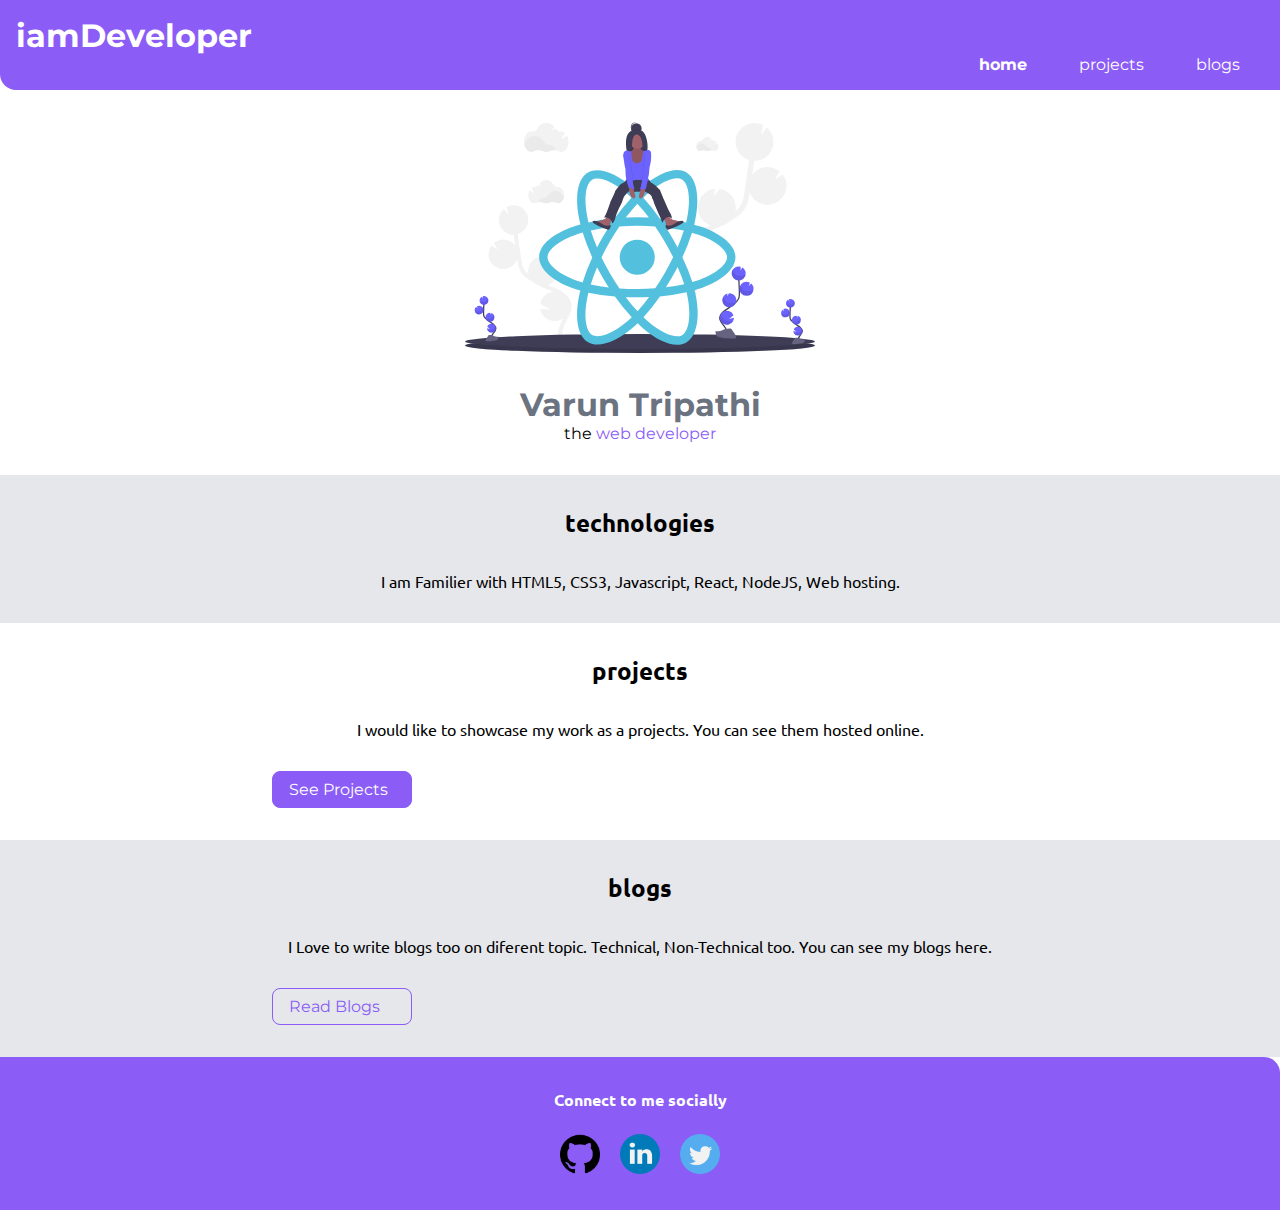
<file: index.html>
<!DOCTYPE html>
<html lang="en">

<head>
    <meta charset="UTF-8">
    <meta http-equiv="X-UA-Compatible" content="IE=edge">
    <meta name="viewport" content="width=device-width, initial-scale=1.0">
    <title>home | varuntripathi</title>
    <link rel="stylesheet" href="style.css">
</head>

<body>
    <!-- ************************** NAV BAR************************-->
    <nav class="navigation container">
        <div class="nav-brand">iamDeveloper</div>
        <ul class="list-non-bullet nav-pills">
            <li class="list-item-inline ">
                <a class="link link-active" href="/">home</a>
            </li>
            <li class="list-item-inline">
                <a class="link" href="/projects/project.html">projects</a>
            </li>
            <li class="list-item-inline">
                <a class="link" href="/blog_front/index.html" target="_blank">blogs</a>
            </li>
        </ul>

    </nav>
    <!--**************************** HEADER**************************** -->
    <header class="hero">
        <img class="hero-image" src="/images/hero.svg" alt="">
        <h1 class="hero-heading">Varun Tripathi</h1>
        the <span class="heading-inverted">web developer</span>
    </header>
    <!-- ****************************SECTION OFF-WHITE**************************** -->
    <section class="section off-white">
        <div class="container container-center">
            <h2>technologies</h2>
            <p>I am Familier with HTML5, CSS3, Javascript, React, NodeJS, Web hosting.</p>
        </div>
    </section>
    <!-- ****************************SECTION WHITE**************************** -->
    <section class="section">
        <div class="container container-center">
            <h2>projects</h2>
            <p>I would like to showcase my work as a projects. You can see them hosted online.</p>
            <a href="/projects/project.html" class="link link-primary">See Projects</a>
        </div>
    </section>

    <section class="section off-white">
        <div class="container container-center">
            <h2>blogs</h2>
            <p>I Love to write blogs too on diferent topic. Technical, Non-Technical too. You can see my blogs here.
            </p>
            <a href="/blog_front/index.html" class="link link-secondary">Read Blogs</a>
        </div>
    </section>
    <!-- ***********************FOOTER*********************** -->
    <footer class="footer">
        <div class="footer-header">Connect to me socially </div>
        <ul>
            <li class="list-item-inline"><a href="https://github.com/Anonymousxya" target="_blank"><img
                        src="/images/github.png" alt="no image found"></a></li>
            <li class="list-item-inline"><a href="https://www.linkedin.com/in/varun-tripathi-29927a194/"
                    target="_blank"><img src="/images/linkedin.png" alt="no image found"></a></li>
            <li class="list-item-inline"><a href="https://twitter.com" target="_blank"><img src="/images/twitter.png"
                        alt="no image found"></a></li>
        </ul>
    </footer>
    
</body>

</html>
</file>
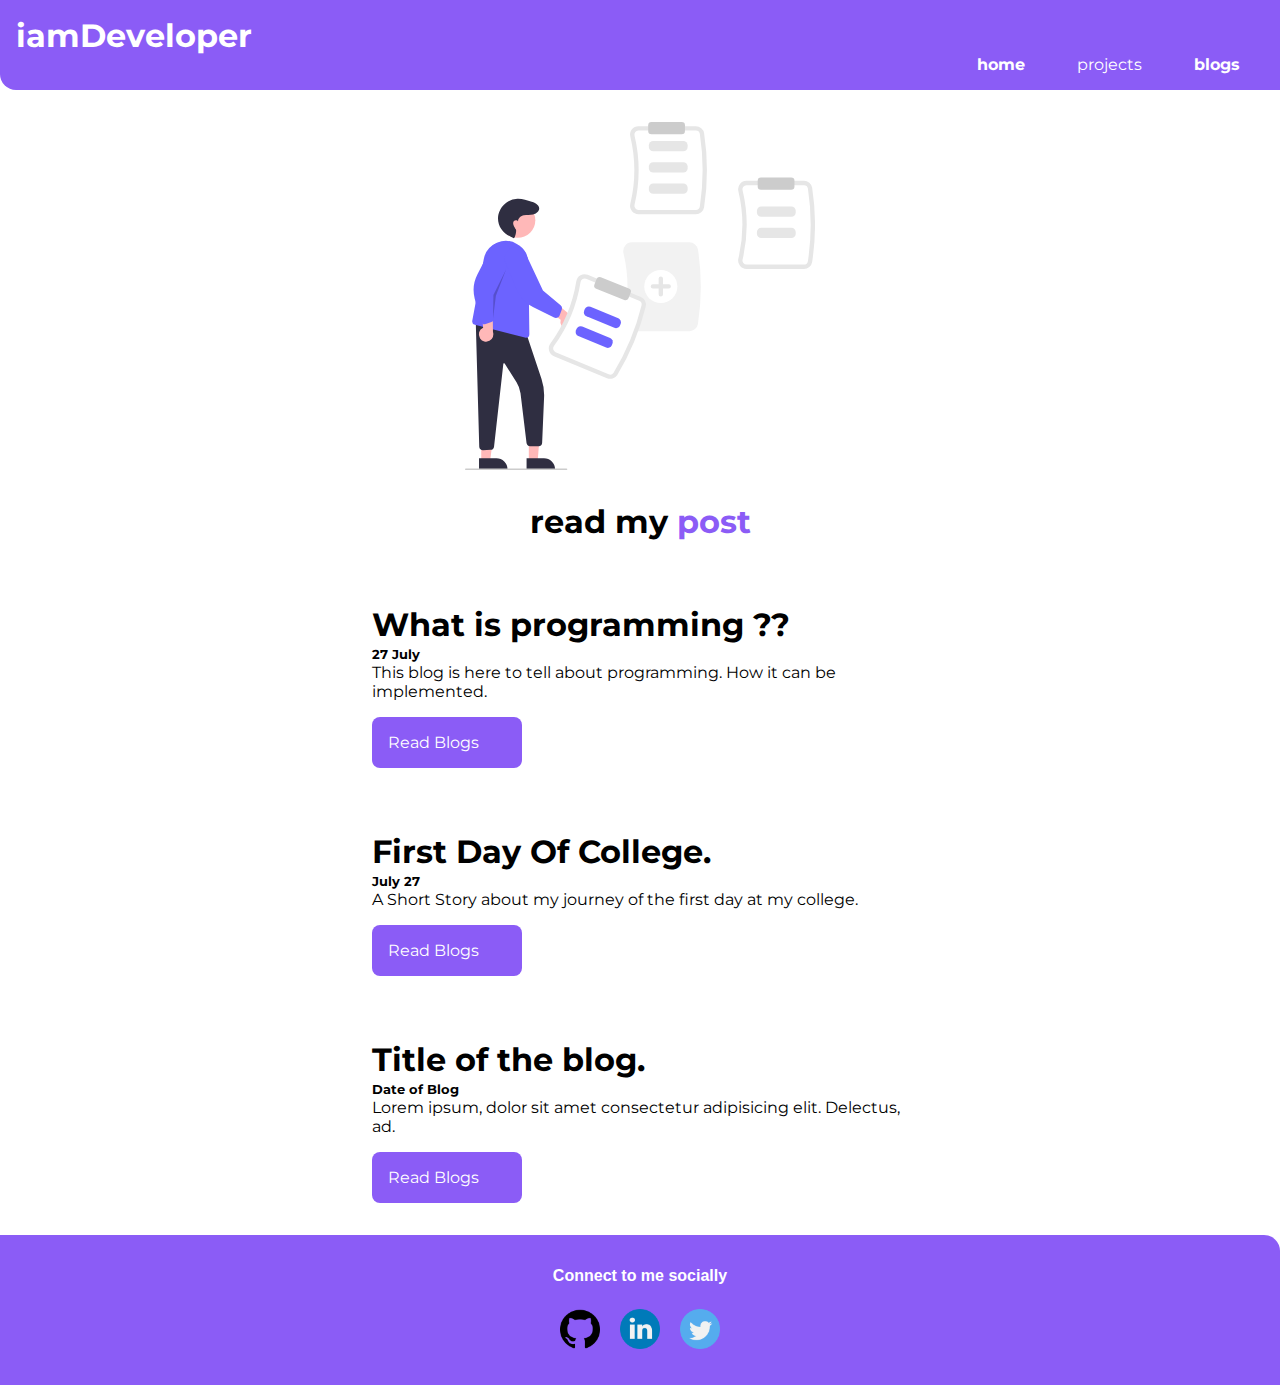
<file: blog_front/index.html>
<!DOCTYPE html>
<html lang="en">

<head>
    <meta charset="UTF-8">
    <meta http-equiv="X-UA-Compatible" content="IE=edge">
    <meta name="viewport" content="width=device-width, initial-scale=1.0">
    <title>blog</title>
    <link rel="stylesheet" href="style.css">
</head>

<body>
    <!-- ************************** NAV BAR************************-->
    <nav class="navigation">
        <div class="nav-brand">iamDeveloper</div>
        <ul class="list-non-bullet nav-pills">
            <li class="list-item-inline ">
                <a class="link link-active" href="/">home</a>
            </li>
            <li class="list-item-inline">
                <a class="link" href="/">projects</a>
            </li>
            <li class="list-item-inline">
                <a class="link link-active" href="/blog_front/index.html">blogs</a>
            </li>
        </ul>

    </nav>

    <!--**************************** HEADER**************************** -->
    <header class="hero">
        <img class="hero-image" src="/blog_front/images/blog_list.svg" alt="">
        <h1 class="hero-heading">read my <span style="color: #8B5CF6;">post</span></h1>
    </header>

    <!-- Blog List -->

    <ul class="list-non-bullet">
        <li>
            <article class="showcase-list container container-center">
                <h1>What is programming ??</h1>
                <small class="date">27 July</small>
                <p>This blog is here to tell about programming. How it can be implemented. </p>
                <a href="/blog/blog.html" target="_blank" class="link link-secondary">Read Blogs</a>
            </article>
        </li>
    </ul>
    <ul class="list-non-bullet">
        <li>
            <article class="showcase-list container container-center">
                <h1>First Day Of College.</h1>
                <small class="date">July 27</small>
                <p>A Short Story about my journey of the first day at my college.</p>
                <a href="/blog_two/index.html" class="link link-secondary">Read Blogs</a>
            </article>
        </li>
    </ul>
    <ul class="list-non-bullet">
        <li>
            <article class="showcase-list container container-center">
                <h1>Title of the blog.</h1>
                <small class="date">Date of Blog</small>
                <p>Lorem ipsum, dolor sit amet consectetur adipisicing elit. Delectus, ad.</p>

                <a href="/" class="link link-secondary">Read Blogs</a>
            </article>
        </li>
    </ul>
    <footer class="footer">
        <div class="footer-header">Connect to me socially </div>
        <ul>
            <li class="list-item-inline"><a href="https://github.com/Anonymousxya" target="_blank"><img
                        src="/images/github.png" alt="no image found"></a></li>
            <li class="list-item-inline"><a href="https://www.linkedin.com/in/varun-tripathi-29927a194/"
                    target="_blank"><img src="/images/linkedin.png" alt="no image found"></a></li>
            <li class="list-item-inline"><a href="https://twitter.com" target="_blank"><img src="/images/twitter.png"
                        alt="no image found"></a></li>
        </ul>
    </footer>
</body>

</html>
</file>
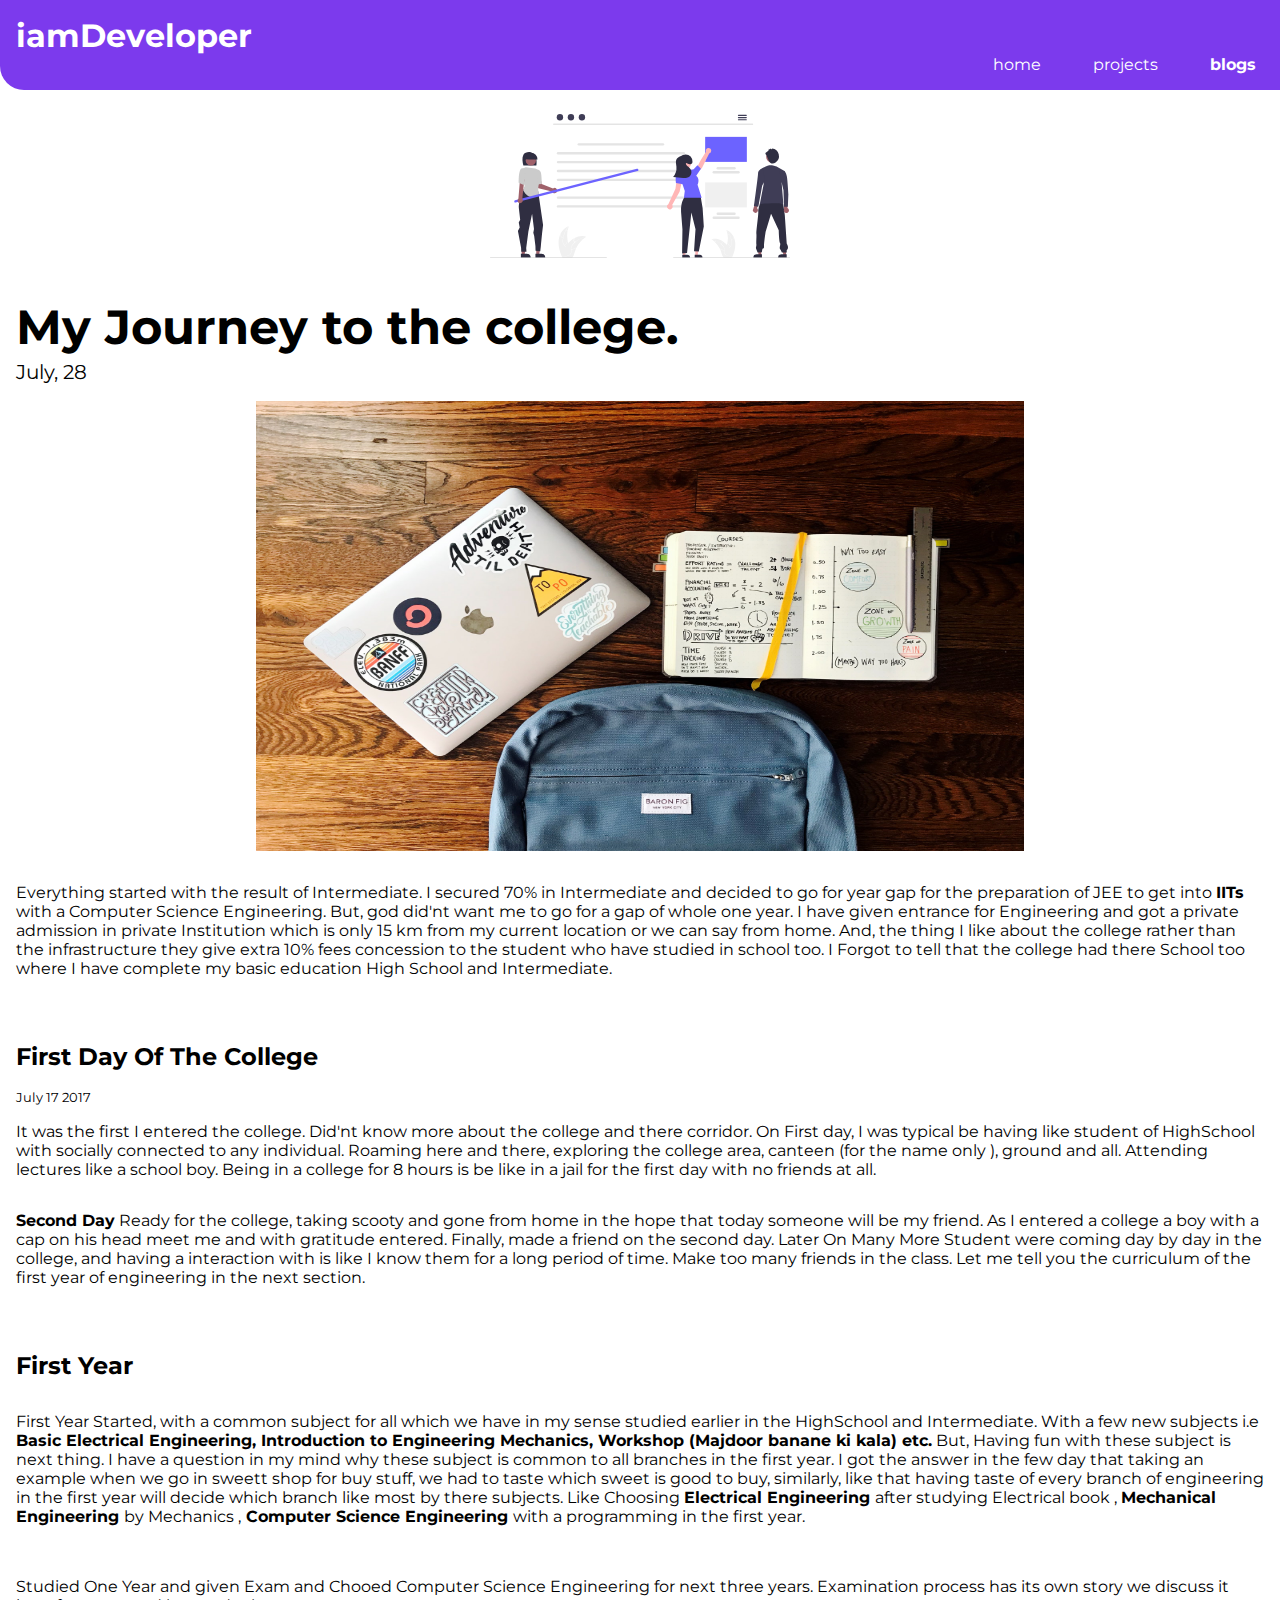
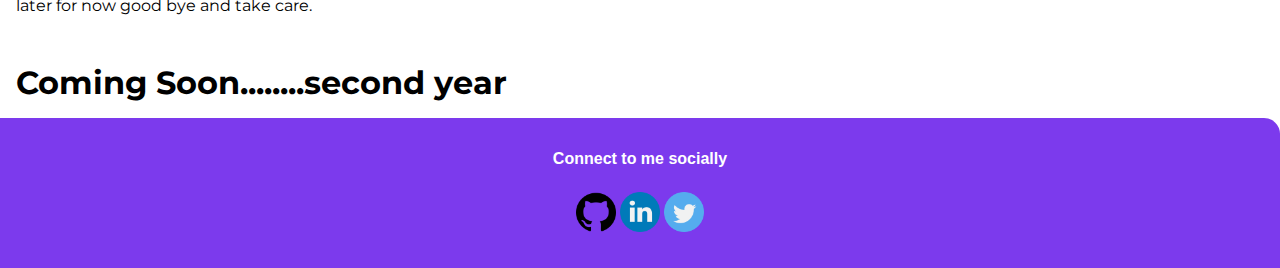
<file: blog_two/index.html>
<!DOCTYPE html>
<html lang="en">

<head>
    <meta charset="UTF-8">
    <meta http-equiv="X-UA-Compatible" content="IE=edge">
    <meta name="viewport" content="width=device-width, initial-scale=1.0">
    <title>First Day Journey</title>
    <link rel="stylesheet" href="style.css">
</head>

<body>
    <!-- ************************** NAV BAR************************-->
    <nav class="navigation container center-container">
        <div class="nav-brand">iamDeveloper</div>
        <ul class="list-non-bullet nav-pills">
            <li class="list-item-inline ">
                <a class="link" href="/">home</a>
            </li>
            <li class="list-item-inline">
                <a class="link" href="/projects/project.html">projects</a>
            </li>
            <li class="list-item-inline">
                <a class="link link-active" href="/blog_front/index.html" target="_blank">blogs</a>
            </li>
        </ul>
    </nav>
    <header class="hero">
        <img src="/blog/images/blog image.svg" alt="no image found" class="hero-image">
    </header>
    <section class="first-section">

        <h1>My Journey to the college.</h1>
        <small>July, 28 </small>

    </section>
    <img src="/blog_two/images/college-image.jpg" alt="no souce image" class="hero-image-one">
    <section class="common-section">
        <p>Everything started with the result of Intermediate. I secured 70% in Intermediate and decided to go for year
            gap for the preparation of JEE to get into
            <strong>IITs</strong> with a Computer Science Engineering. But, god did'nt want me to go for a gap of whole
            one year. I have given entrance for Engineering and got a private
            admission in private Institution which is only 15 km from my current location or we can say from home. And,
            the thing I like about the college rather than the infrastructure
            they give extra 10% fees concession to the student who have studied in school too. I Forgot to tell that the
            college had there School too where I have complete my basic education
            High School and Intermediate.
        </p>
    </section>
    <section class="common-section first">
        <article>
            <h2>First Day Of The College</h2>
            <small>July 17 2017</small>
            <p>It was the first I entered the college. Did'nt know more about the college and there corridor. On First
                day,
                I was typical be having like student of HighSchool
                with socially connected to any individual. Roaming here and there, exploring the college area, canteen
                (for
                the name only ), ground and all. Attending lectures like
                a school boy. Being in a college for 8 hours is be like in a jail for the first day with no friends at
                all.
            </p>
            <p><strong>Second Day</strong> Ready for the college, taking scooty and gone from home in the hope that
                today
                someone will be my friend. As I entered a college
                a boy with a cap on his head meet me and with gratitude entered. Finally, made a friend on the second
                day.
                Later On Many More Student were coming day by day in the college,
                and having a interaction with is like I know them for a long period of time. Make too many friends in
                the
                class. Let me tell you the curriculum of the first year of engineering in the next section.</p>
        </article>
    </section>
    <section class="common-section first">
        <article>
            <h2>First Year</h2>
            <p>First Year Started, with a common subject for all which we have in my sense studied earlier in the
                HighSchool and Intermediate. With a few new subjects i.e <strong>
                    Basic Electrical Engineering, Introduction to Engineering Mechanics, Workshop (Majdoor banane ki
                    kala) etc.</strong> But, Having fun with these subject is next thing.
                I have a question in my mind why these subject is common to all branches in the first year. I got the
                answer in the few day that taking an example when we go in sweett shop
                for buy stuff, we had to taste which sweet is good to buy, similarly, like that having taste of every
                branch of engineering in the first year will decide which branch like most by
                there subjects. Like Choosing <strong> Electrical Engineering </strong> after studying Electrical book ,
                <strong> Mechanical Engineering </strong> by Mechanics ,<strong> Computer Science Engineering </strong>
                with a programming in the first year.
            </p><br>
            <p>Studied One Year and given Exam and Chooed Computer Science Engineering for next three years. Examination
                process has its own story we discuss it later for now good bye and take care.</p>
        </article>
    </section>
    <section class="common-section">
        <article>
            <h1>Coming Soon........second year</h1>
        </article>
    </section>
    <footer class="footer">
        <div class="footer-header">Connect to me socially </div>
        <ul>
            <li class="list-item-inline"><a href="https://github.com/Anonymousxya" target="_blank"><img
                        src="/images/github.png" alt="no image found"></a></li>
            <li class="list-item-inline"><a href="https://www.linkedin.com/in/varun-tripathi-29927a194/"
                    target="_blank"><img src="/images/linkedin.png" alt="no image found"></a></li>
            <li class="list-item-inline"><a href="https://twitter.com" target="_blank"><img src="/images/twitter.png"
                        alt="no image found"></a></li>
        </ul>
    </footer>
</body>

</html>
</file>
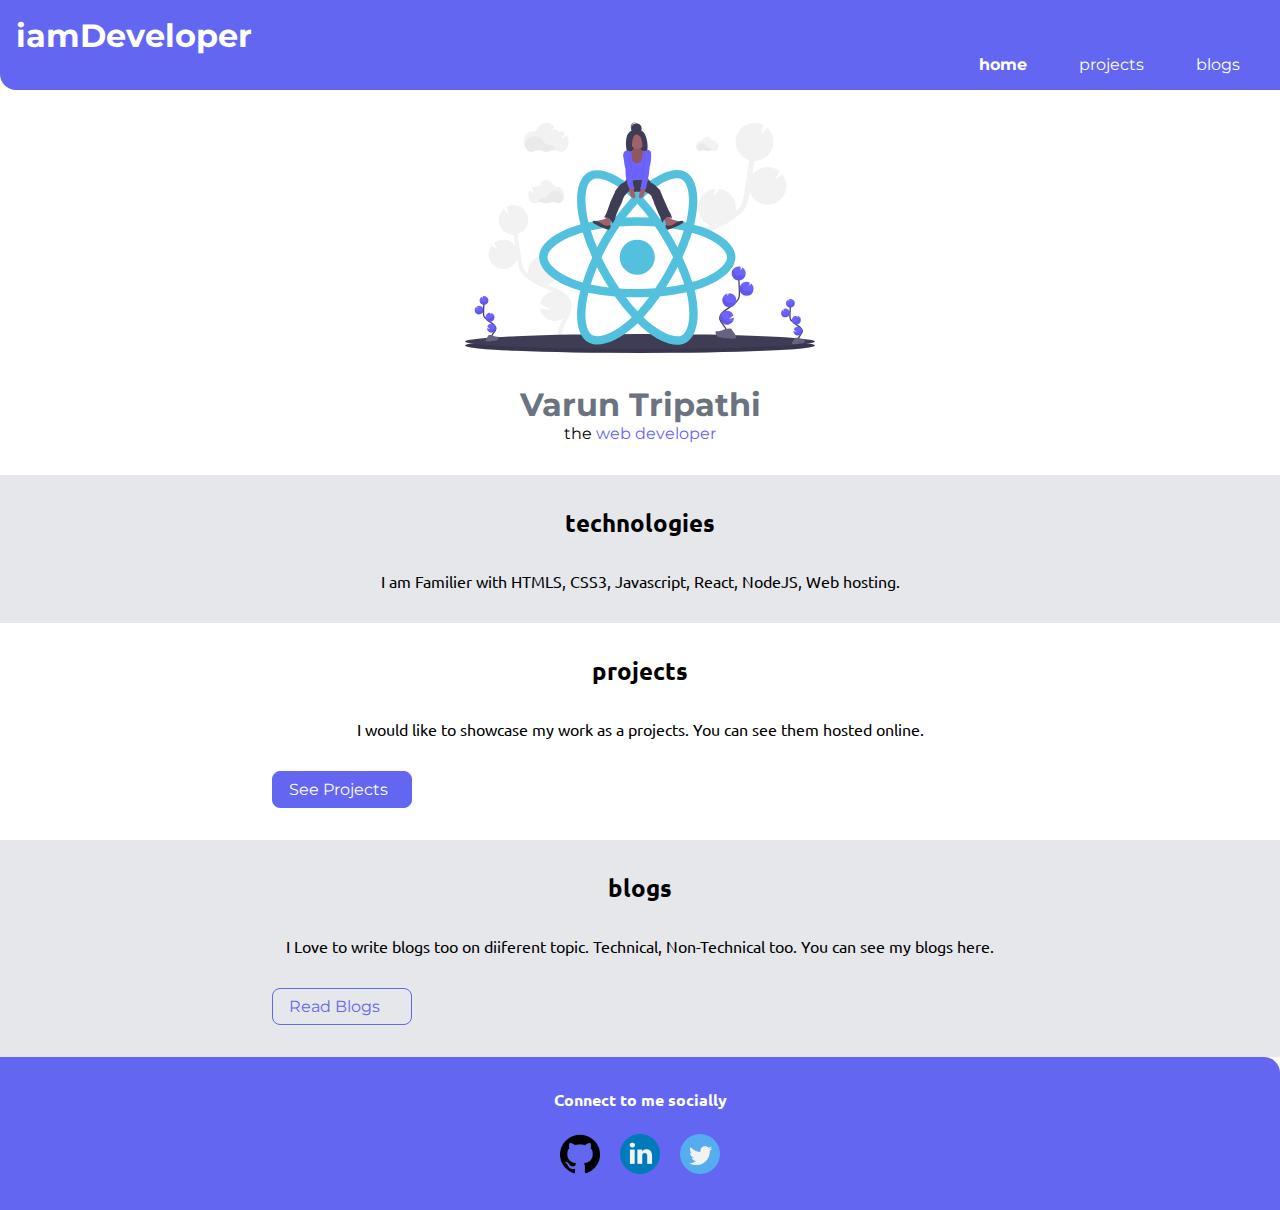
<file: portfolio/index.html>
<!DOCTYPE html>
<html lang="en">

<head>
    <meta charset="UTF-8">
    <meta http-equiv="X-UA-Compatible" content="IE=edge">
    <meta name="viewport" content="width=device-width, initial-scale=1.0">
    <title>home | varuntripathi</title>
    <link rel="stylesheet" href="style.css">
</head>

<body>
    <!-- ************************** NAV BAR************************-->
    <nav class="navigation">
        <div class="nav-brand">iamDeveloper</div>
        <ul class="list-non-bullet nav-pills">
            <li class="list-item-inline ">
                <a class="link link-active" href="/">home</a>
            </li>
            <li class="list-item-inline">
                <a class="link" href="/">projects</a>
            </li>
            <li class="list-item-inline">
                <a class="link" href="/blog/blog.html">blogs</a>
            </li>
        </ul>

    </nav>
    <!--**************************** HEADER**************************** -->
    <header class="hero">
        <img class="hero-image" src="/images/hero.svg" alt="">
        <h1 class="hero-heading">Varun Tripathi</h1>
        the <span class="heading-inverted">web developer</span>
    </header>
    <!-- ****************************SECTION OFF-WHITE**************************** -->
    <section class="section off-white">
        <div class="container container-center">
            <h2>technologies</h2>
            <p>I am Familier with HTMLS, CSS3, Javascript, React, NodeJS, Web hosting.</p>
        </div>
    </section>
    <!-- ****************************SECTION WHITE**************************** -->
    <section class="section">
        <div class="container container-center">
            <h2>projects</h2>
            <p>I would like to showcase my work as a projects. You can see them hosted online.</p>
            <a href="/" class="link link-primary">See Projects</a>
        </div>
    </section>

    <section class="section off-white">
        <div class="container container-center">
            <h2>blogs</h2>
            <p>I Love to write blogs too on diiferent topic. Technical, Non-Technical too. You can see my blogs here.
            </p>
            <a href="/" class="link link-secondary">Read Blogs</a>
        </div>
    </section>
    <!-- ***********************FOOTER*********************** -->
    <footer class="footer">
        <div class="footer-header">Connect to me socially </div>
        <ul>
            <li class="list-item-inline"><a href="https://github.com/Anonymousxya" target="_blank"><img
                        src="/images/github.png" alt="no image found"></a></li>
            <li class="list-item-inline"><a href="https://www.linkedin.com/in/varun-tripathi-29927a194/"
                    target="_blank"><img src="/images/linkedin.png" alt="no image found"></a></li>
            <li class="list-item-inline"><a href="https://twitter.com" target="_blank"><img src="/images/twitter.png"
                        alt="no image found"></a></li>
        </ul>
    </footer>
</body>

</html>
</file>
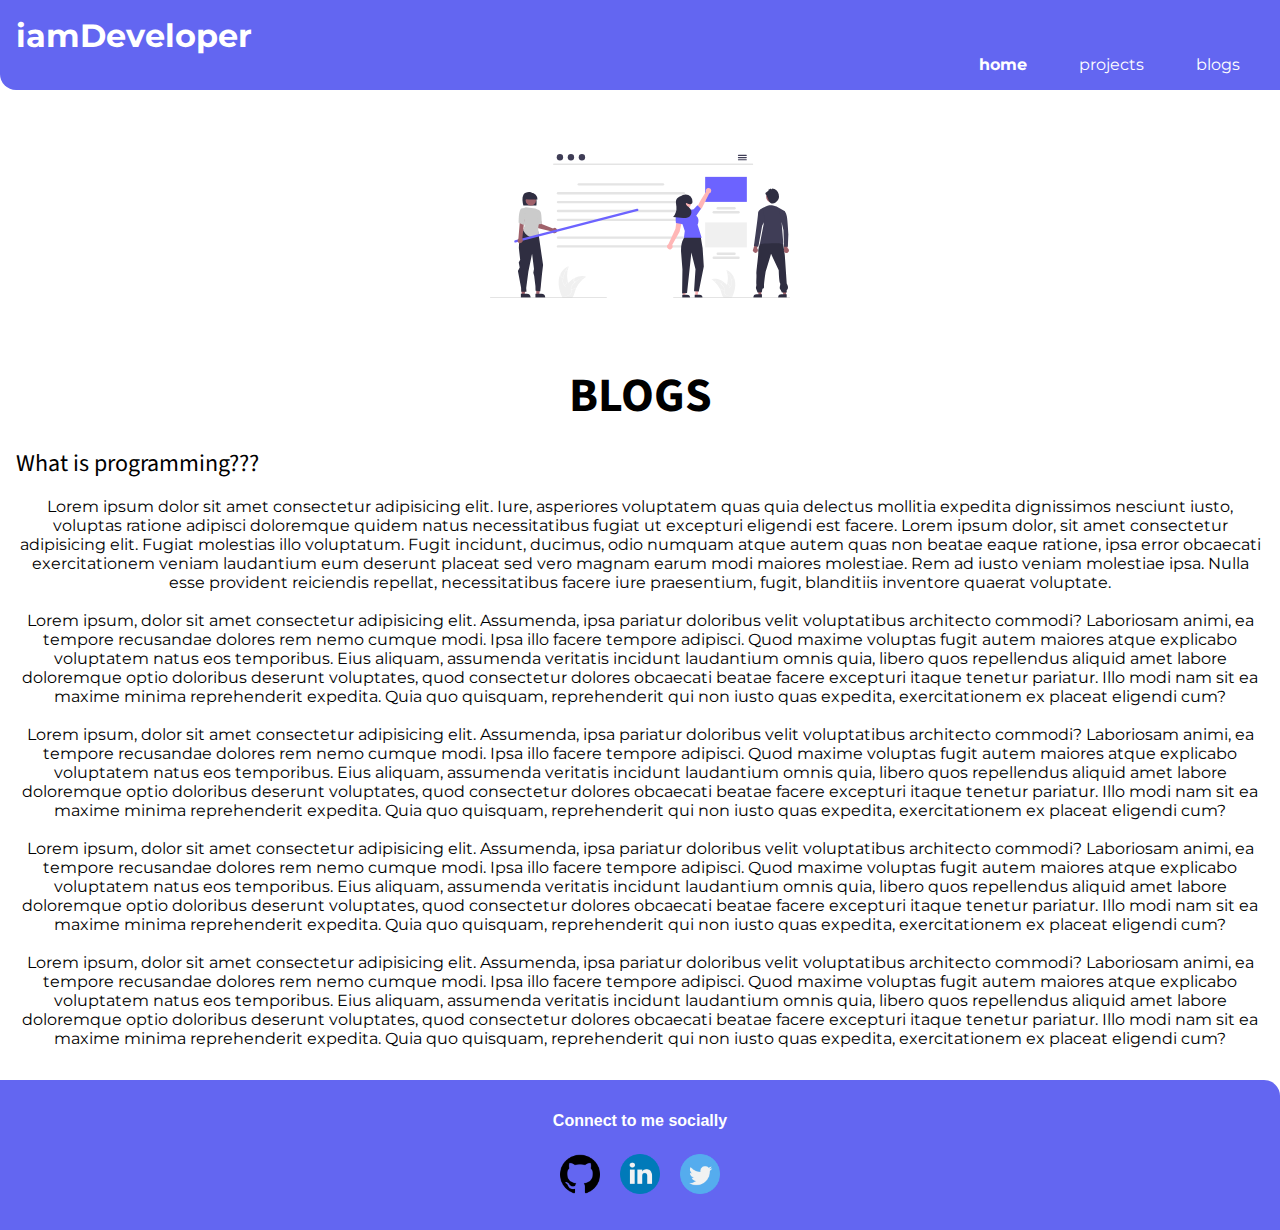
<file: blog/blog.html>
<!DOCTYPE html>
<html lang="en">

<head>
    <meta charset="UTF-8">
    <meta http-equiv="X-UA-Compatible" content="IE=edge">
    <meta name="viewport" content="width=device-width, initial-scale=1.0">
    <title>blog | varuntripathi</title>
    <link rel="stylesheet" href="blog.css">
</head>

<body>
    <!-- ************************** NAV BAR************************-->
    <nav class="navigation">
        <div class="nav-brand">iamDeveloper</div>
        <ul class="list-non-bullet nav-pills">
            <li class="list-item-inline ">
                <a class="link link-active" href="/">home</a>
            </li>
            <li class="list-item-inline">
                <a class="link" href="/">projects</a>
            </li>
            <li class="list-item-inline">
                <a class="link" href="/">blogs</a>
            </li>
        </ul>

    </nav>
    <!-- ***********************IMAGE SECTION ***********************-->
    <section class="section-image">
        <img id="image" src="/blog/images/blog image.svg" alt="">
    </section>

    <!-- **********HEADING SECTION********** -->
    <section>
        <h2 class="main-heading">BLOGS</h2>
        <div id="center-heading">
            What is programming???
        </div>
    </section>
    <!--************************* MAIN SECTION ************************* -->
    <section class="wr-area">
        <p class="para">Lorem ipsum dolor sit amet consectetur adipisicing elit. Iure, asperiores voluptatem quas quia
            delectus mollitia expedita dignissimos nesciunt iusto, voluptas ratione adipisci doloremque quidem natus
            necessitatibus fugiat ut excepturi eligendi est facere. Lorem ipsum dolor, sit amet consectetur adipisicing
            elit. Fugiat molestias illo voluptatum. Fugit incidunt, ducimus, odio numquam atque autem quas non beatae
            eaque ratione, ipsa error obcaecati exercitationem veniam laudantium eum deserunt placeat sed vero magnam
            earum modi maiores molestiae. Rem ad iusto veniam molestiae ipsa. Nulla esse provident reiciendis repellat,
            necessitatibus facere iure praesentium, fugit, blanditiis inventore quaerat voluptate.</p>
        <br>
        <p class="para">
            Lorem ipsum, dolor sit amet consectetur adipisicing elit. Assumenda, ipsa pariatur doloribus velit
            voluptatibus architecto commodi? Laboriosam animi, ea tempore recusandae dolores rem nemo cumque modi. Ipsa
            illo facere tempore adipisci. Quod maxime voluptas fugit autem maiores atque explicabo voluptatem natus eos
            temporibus. Eius aliquam, assumenda veritatis incidunt laudantium omnis quia, libero quos repellendus
            aliquid amet labore doloremque optio doloribus deserunt voluptates, quod consectetur dolores obcaecati
            beatae facere excepturi itaque tenetur pariatur. Illo modi nam sit ea maxime minima reprehenderit expedita.
            Quia quo quisquam, reprehenderit qui non iusto quas expedita, exercitationem ex placeat eligendi cum?
        </p>
        <br>
        <p class="para">
            Lorem ipsum, dolor sit amet consectetur adipisicing elit. Assumenda, ipsa pariatur doloribus velit
            voluptatibus architecto commodi? Laboriosam animi, ea tempore recusandae dolores rem nemo cumque modi. Ipsa
            illo facere tempore adipisci. Quod maxime voluptas fugit autem maiores atque explicabo voluptatem natus eos
            temporibus. Eius aliquam, assumenda veritatis incidunt laudantium omnis quia, libero quos repellendus
            aliquid amet labore doloremque optio doloribus deserunt voluptates, quod consectetur dolores obcaecati
            beatae facere excepturi itaque tenetur pariatur. Illo modi nam sit ea maxime minima reprehenderit expedita.
            Quia quo quisquam, reprehenderit qui non iusto quas expedita, exercitationem ex placeat eligendi cum?
        </p>
        <br>
        <p class="para">
            Lorem ipsum, dolor sit amet consectetur adipisicing elit. Assumenda, ipsa pariatur doloribus velit
            voluptatibus architecto commodi? Laboriosam animi, ea tempore recusandae dolores rem nemo cumque modi. Ipsa
            illo facere tempore adipisci. Quod maxime voluptas fugit autem maiores atque explicabo voluptatem natus eos
            temporibus. Eius aliquam, assumenda veritatis incidunt laudantium omnis quia, libero quos repellendus
            aliquid amet labore doloremque optio doloribus deserunt voluptates, quod consectetur dolores obcaecati
            beatae facere excepturi itaque tenetur pariatur. Illo modi nam sit ea maxime minima reprehenderit expedita.
            Quia quo quisquam, reprehenderit qui non iusto quas expedita, exercitationem ex placeat eligendi cum?
        </p>
        <br>
        <p class="para">
            Lorem ipsum, dolor sit amet consectetur adipisicing elit. Assumenda, ipsa pariatur doloribus velit
            voluptatibus architecto commodi? Laboriosam animi, ea tempore recusandae dolores rem nemo cumque modi. Ipsa
            illo facere tempore adipisci. Quod maxime voluptas fugit autem maiores atque explicabo voluptatem natus eos
            temporibus. Eius aliquam, assumenda veritatis incidunt laudantium omnis quia, libero quos repellendus
            aliquid amet labore doloremque optio doloribus deserunt voluptates, quod consectetur dolores obcaecati
            beatae facere excepturi itaque tenetur pariatur. Illo modi nam sit ea maxime minima reprehenderit expedita.
            Quia quo quisquam, reprehenderit qui non iusto quas expedita, exercitationem ex placeat eligendi cum?
        </p>

    </section>

    <footer class="footer">
        <div class="footer-header">Connect to me socially </div>
        <ul>
            <li class="list-item-inline"><a href="https://github.com/Anonymousxya" target="_blank"><img
                        src="/blog/images/github.png" alt="no image found"></a></li>
            <li class="list-item-inline"><a href="https://www.linkedin.com/in/varun-tripathi-29927a194/"
                    target="_blank"><img src="/blog/images/linkedin.png" alt="no image found"></a></li>
            <li class="list-item-inline"><a href="https://twitter.com" target="_blank"><img src="/blog/images/twitter.png"
                        alt="no image found"></a></li>
        </ul>
    </footer>

</body>

</html>
</file>
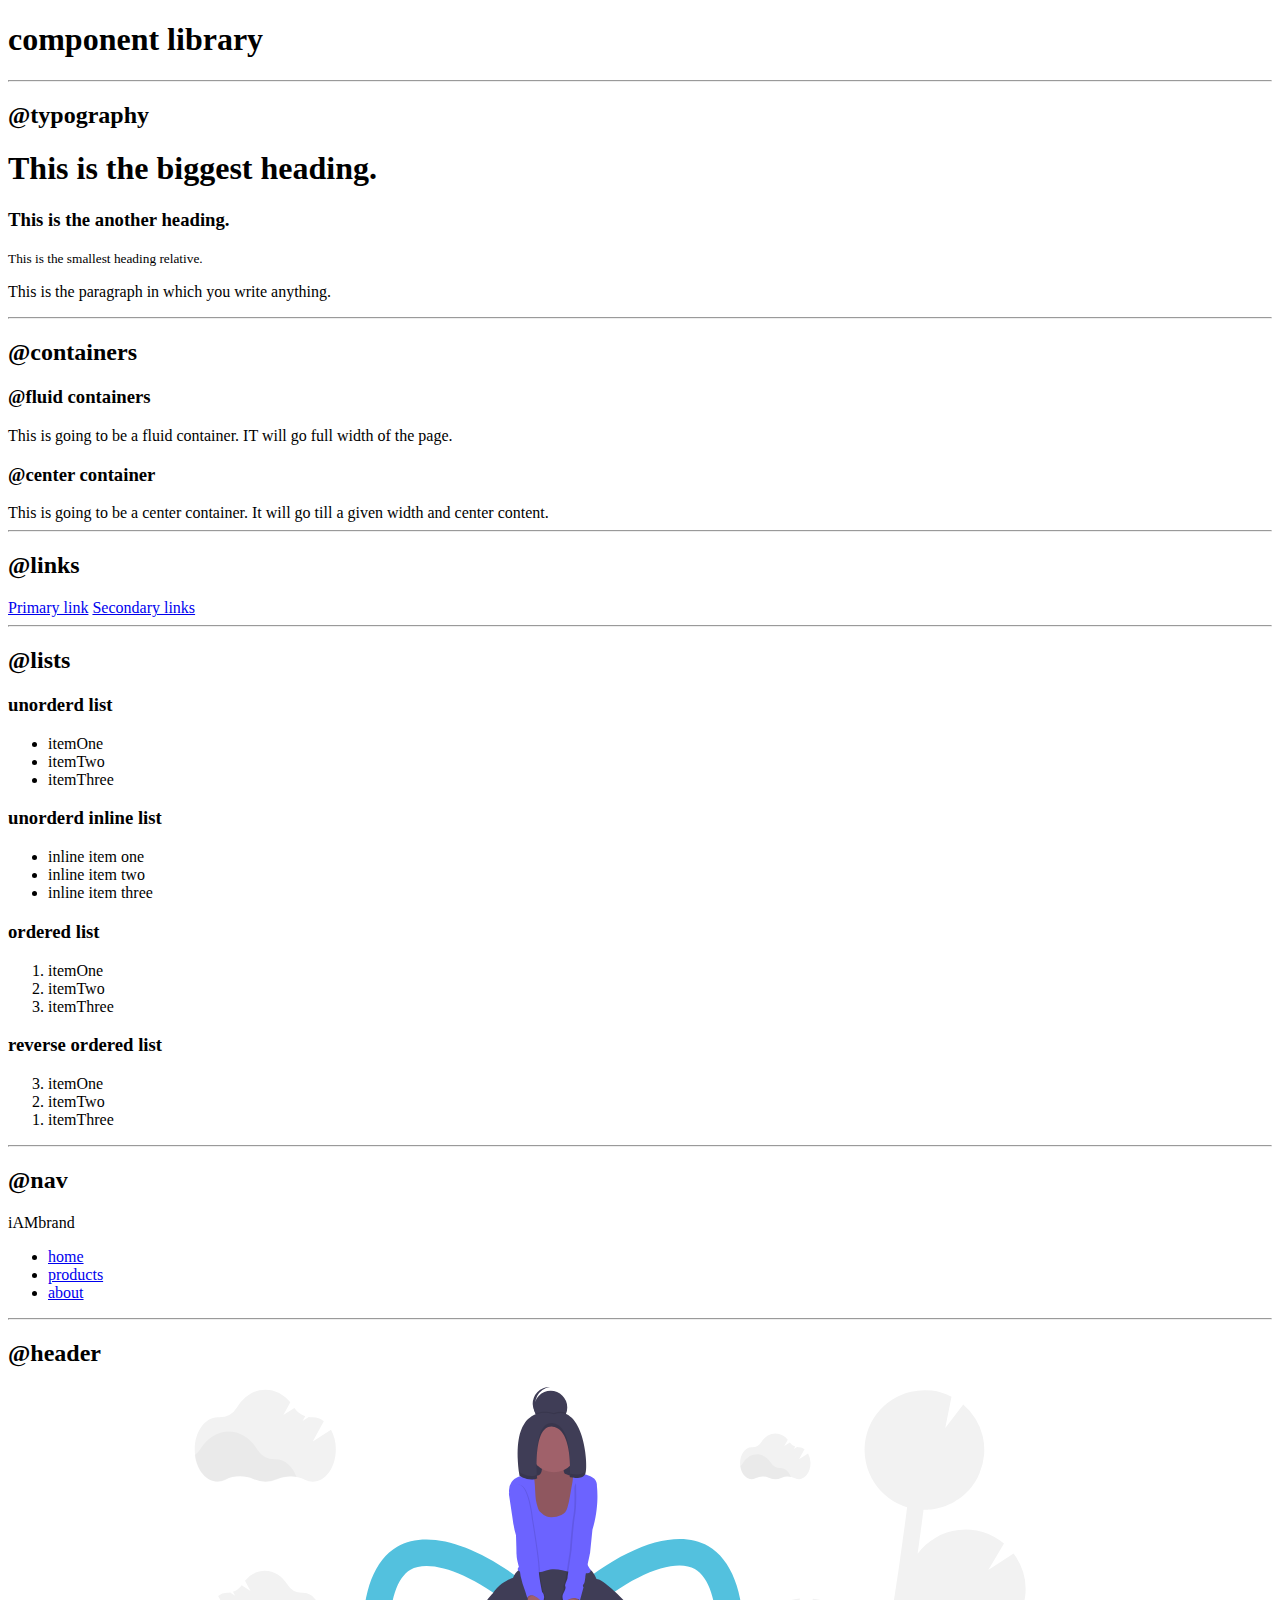
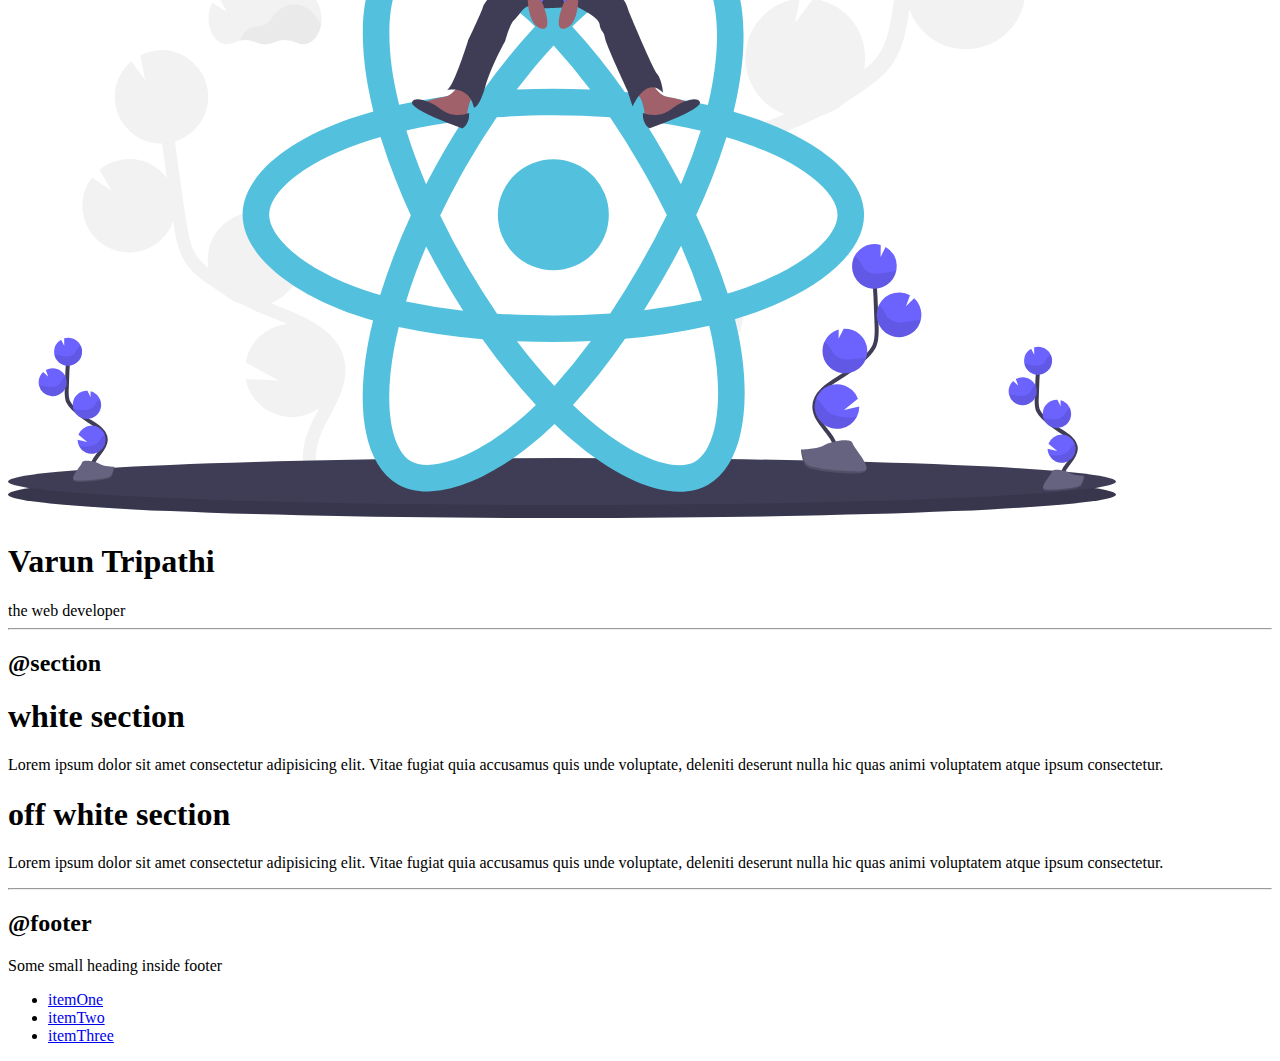
<file: lib/component.html>
<!DOCTYPE html>
<html lang="en">

<head>
    <meta charset="UTF-8">
    <meta http-equiv="X-UA-Compatible" content="IE=edge">
    <meta name="viewport" content="width=device-width, initial-scale=1.0">
    <title>library</title>
    <!-- <link rel="stylesheet" href="/style.css"> -->
</head>

<body>

    <h1>component library</h1>
    <hr>

    <!--**************** TYPOGRAPHY******************* -->

    <h2>@typography</h2>
    <h1>This is the biggest heading.</h1>
    <h3>This is the another heading.</h3>
    <small>This is the smallest heading relative.</small>
    <p>This is the paragraph in which you write anything.</p>

    <hr>

    <!--*************** CONTAINERS ******************* -->

    <h2>@containers</h2>
    <h3>@fluid containers</h3>
    <div class="container container-fluid"> This is going to be a fluid container. IT will go full width of the page.
    </div>
    <h3>@center container</h3>
    <div class="container container-center">This is going to be a center container. It will go till a given width and
        center content.</div>

    <hr>


    <!--**************** LINKS ***************** -->

    <h2>@links</h2>
    <a href="/" class="link link-primary">Primary link</a>
    <a href="/" class="link link-secondary">Secondary links</a>
    <hr>

    <!--**************** LISTS ****************-->

    <h2>@lists</h2>
    <h3>unorderd list</h3>
    <ul class="list-non-bullet">
        <li>itemOne</li>
        <li>itemTwo</li>
        <li>itemThree</li>
    </ul>

    <h3>unorderd inline list</h3>
    <ul class="list-non-bullet">
        <li class="list-item-inline">inline item one</li>
        <li class="list-item-inline">inline item two</li>
        <li class="list-item-inline">inline item three</li>
    </ul>
    <h3>ordered list</h3>
    <ol class="list-non-bullet">
        <li>itemOne</li>
        <li>itemTwo</li>
        <li>itemThree</li>
    </ol>
    <h3>reverse ordered list</h3>
    <ol reversed>
        <li>itemOne</li>
        <li>itemTwo</li>
        <li>itemThree</li>
    </ol>

    <hr>

    <!--****************** NAVIGATION ********************-->

    <h2>@nav</h2>
    <nav class="navigation">
        <div class="nav-brand">iAMbrand</div>
        <ul class="list-non-bullet nav-pills">
            <li class="list-item-inline ">
                <a class="link link-active" href="/">home</a>
            </li>
            <li class="list-item-inline">
                <a class="link" href="/">products</a>
            </li>
            <li class="list-item-inline">
                <a class="link" href="/">about</a>
            </li>
        </ul>

    </nav>

    <hr>

    <!--*************** HEADER **************-->

    <h2>@header</h2>
    <header class="hero">
        <img class="hero-image" src="/images/hero.svg" alt="">
        <h1 class="hero-heading">Varun Tripathi</h1>
        the <span class="heading-inverted">web developer</span>
    </header>

    <hr>

    <!--**************** SECTIONS ****************-->

    <h2>@section</h2>
    <section class="section">
        <div class="container container-center">
            <h1>white section</h1>
            <p>Lorem ipsum dolor sit amet consectetur adipisicing elit. Vitae fugiat quia accusamus quis unde voluptate,
                deleniti deserunt nulla hic quas animi voluptatem atque ipsum consectetur.</p>
        </div>
    </section>
    <section class="section off-white">
        <div class="container container-center"></div>
        <h1>off white section</h1>
        <p>Lorem ipsum dolor sit amet consectetur adipisicing elit. Vitae fugiat quia accusamus quis unde voluptate,
            deleniti deserunt nulla hic quas animi voluptatem atque ipsum consectetur.</p>
        </div>
    </section>

    <hr>

    <!--**************** FOOTER ****************-->

    <h2>@footer</h2>
    <footer class="footer">
        <div class="footer-header">Some small heading inside footer</div>
        <ul>
            <li class="list-item-inline"><a href="/" class="link">itemOne</a></li>
            <li class="list-item-inline"><a href="/" class="link">itemTwo</a></li>
            <li class="list-item-inline"><a href="/" class="link">itemThree</a></li>
        </ul>
    </footer>
</body>

</html>
</file>
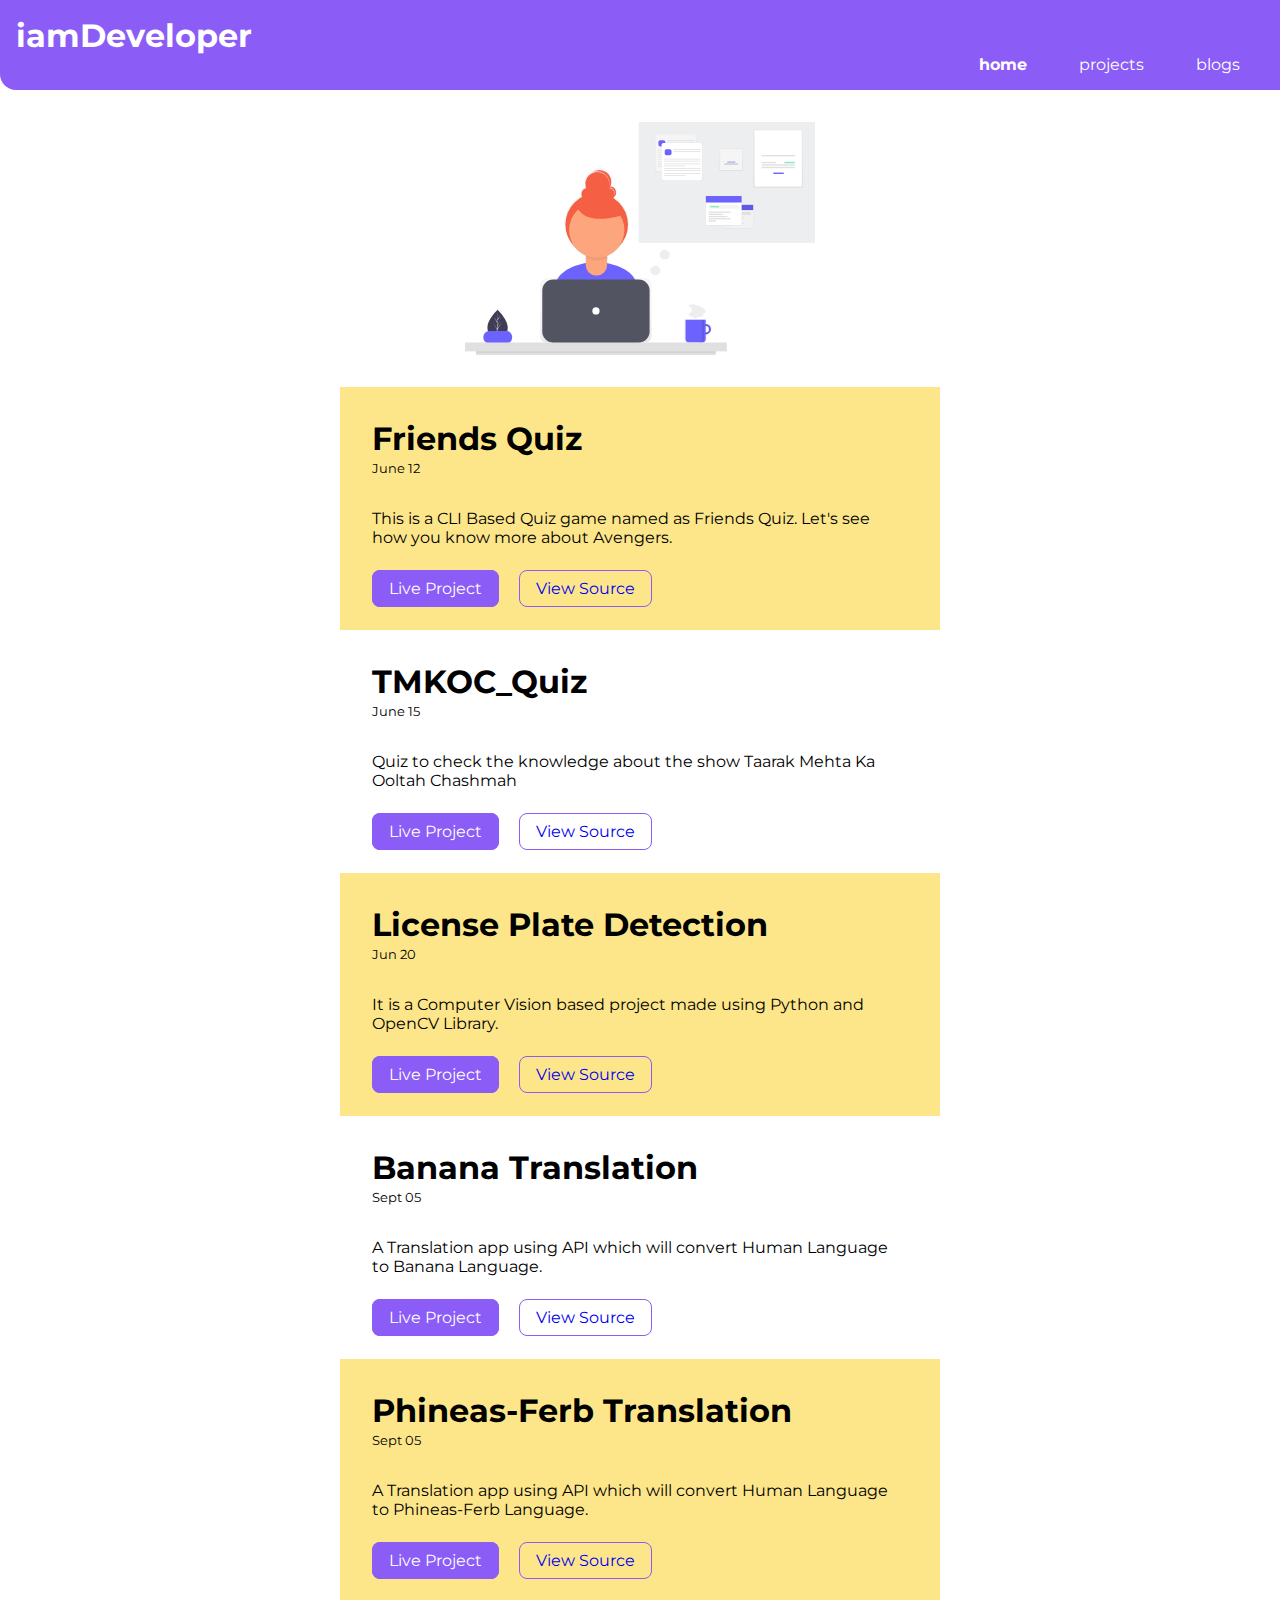
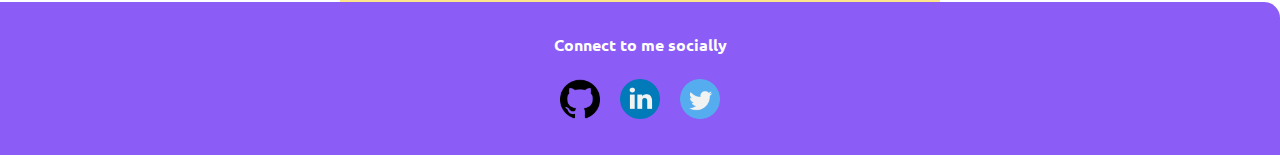
<file: projects/project.html>
<!DOCTYPE html>
<html lang="en">

<head>
    <meta charset="UTF-8">
    <meta http-equiv="X-UA-Compatible" content="IE=edge">
    <meta name="viewport" content="width=device-width, initial-scale=1.0">
    <title>project | iAMDeveloper</title>
    <link rel="stylesheet" href="project.css">
</head>

<body>
    <!-- ************************** NAV BAR************************-->
    <nav class="navigation container">
        <div class="nav-brand">iamDeveloper</div>
        <ul class="list-non-bullet nav-pills">
            <li class="list-item-inline ">
                <a class="link link-active" href="/">home</a>
            </li>
            <li class="list-item-inline">
                <a class="link" href="/">projects</a>
            </li>
            <li class="list-item-inline">
                <a class="link" href="/blog_front/index.html" target="_blank">blogs</a>
            </li>
        </ul>

    </nav>
    <!--**************************** HEADER**************************** -->
    <header class="hero">
        <img class="hero-image" src="/projects/image/project.svg" alt="no source image">
    </header>
<!-- *****************ORDERED LIST ******************-->
    <ol reversed class="list-non-bullet">
        <li>
            <article class="showcase-list background container container-center">
                <h1>Friends Quiz</h1>
                <small>June 12</small>
                <p class="para">This is a CLI Based Quiz game named as Friends Quiz. Let's see how you know more about Avengers. </p>
                <a href="https://replit.com/@Varun110/FriendsQuiz#index.js" target="_blank" class="link link-primary">Live Project</a>
                <a href="https://github.com/roodiiee/FriendsQuiz/blob/main/index.js" target="_blank" class="link link-secondary">View
                    Source </a>
            </article>
        </li>
        <li>
            <article class="showcase-list container container-center">
                <h1>TMKOC_Quiz</h1>
                <small>June 15</small>
                <p class="para">Quiz to check the knowledge about the show Taarak Mehta Ka Ooltah Chashmah</p>
                <a href="/" class="link link-primary">Live Project</a>
                <a href="/" class="link link-secondary">View Source </a>
            </article>
        </li>
        <li>
            <article class="showcase-list background container container-center">
                <h1>License Plate Detection</h1>
                <small>Jun 20</small>
                <p class="para">It is a Computer Vision based project made using Python and OpenCV Library.</p>
                <a href="https://github.com/roodiiee/Plate-Detection" target="_blank" class="link link-primary">Live Project</a>
                <a href="https://github.com/roodiiee/Plate-Detection/blob/main/plate-detection.py" target="_blank" class="link link-secondary">View Source </a>
            </article>
        </li>
        <li>
            <article class="showcase-list container container-center">
                <h1>Banana Translation</h1>
                <small>Sept 05</small>
                <p class="para">A Translation app using API which will convert Human Language to Banana Language.</p>
                <a href="https://minion-talkk.netlify.app/" target="_blank" class="link link-primary">Live Project</a>
                <a href="https://github.com/roodiiee/Minion-Talk" target="_blank" class="link link-secondary">View Source </a>
            </article>
        </li>
        <li>
            <article class="showcase-list background container container-center">
                <h1>Phineas-Ferb Translation</h1>
                <small>Sept 05</small>
                <p class="para">A Translation app using API which will convert Human Language to Phineas-Ferb Language.</p>
                <a href="https://phineas-ferb.netlify.app/" target="_blank" class="link link-primary">Live Project</a>
                <a href="https://github.com/roodiiee/Phineas-Translation" target="_blank" class="link link-secondary">View Source </a>
            </article>
        </li>
    </ol>


    <footer class="footer">
        <div class="footer-header">Connect to me socially </div>
        <ul>
            <li class="list-item-inline"><a href="https://github.com/Anonymousxya" target="_blank"><img
                        src="/images/github.png" alt="no image found"></a></li>
            <li class="list-item-inline"><a href="https://www.linkedin.com/in/varun-tripathi-29927a194/"
                    target="_blank"><img src="/images/linkedin.png" alt="no image found"></a></li>
            <li class="list-item-inline"><a href="https://twitter.com" target="_blank"><img src="/images/twitter.png"
                        alt="no image found"></a></li>
        </ul>
    </footer>
</body>

</html>
</file>
<file: style.css>
@import url('https://fonts.googleapis.com/css2?family=Montserrat:wght@700&display=swap');
@import url('https://fonts.googleapis.com/css2?family=Ubuntu&display=swap');
@import url('https://fonts.googleapis.com/css2?family=Ubuntu:wght@700&display=swap');
:root{
    --primary-color: #8B5CF6;
    --dark-gray: #6B7280;
    --off-white: #E5E7EB;
}
*{
    margin: 0px;
    padding: 0px;
    box-sizing: border-box;
}
body{
    font-family: 'Montserrat', sans-serif;
}
.container{
    padding: 0rem 1rem;
    
}
.container-center{
    max-width: 800px;
    margin: auto;
}
hr{
    margin: 2rem 0rem;
}

/******************* Links *******************/

.link{
    text-decoration: none;
    padding: 0.5rem 1rem;
}
.link-primary{
    background-color: var(--primary-color);
    display: block;
    max-width: 140px;
    color: white;
    border: 1px solid var(--primary-color);
    border-radius: 0.5rem;
    margin: 1rem 1rem 1rem 1rem;
}
.link-secondary{
    /* background-color: var(--primary-color); */
    display: block;
    max-width: 140px;
    color: var(--primary-color);
    border: 1px solid var(--primary-color);
    border-radius: 0.5rem;
    margin: 1rem 1rem 1rem 1rem;
}

/* ********************** LISTS********************** */

.list-non-bullet{
    list-style: none;

}
.list-item-inline{
    display: inline;
    padding: 0rem 0.5rem;
}

/********************* NAVIGATION *********************/

.navigation{
    background-color: var(--primary-color);
    color: white;
    padding: 1rem ;
    border-bottom-left-radius: 1rem;
}
.navigation .nav-brand{
    font-weight: bolder;
    font-size: 2rem;
}
.navigation .nav-pills{
    text-align: right;
}
.navigation .link{
    color: white;
}
.navigation .link-active{
    font-weight: bold;
}

/********************* HEADER *********************/
.hero{
    padding: 2rem;
    text-align: center;
}
.hero .hero-image{
    max-width: 350px;
    display: block;
    text-align: center;
    margin: auto;
}
.hero .hero-heading{
    padding-top: 2rem;
    color: var(--dark-gray);
}
.hero .heading-inverted{
    color: var(--primary-color);
}

/* *******************SECTION*************** */
.section{
    padding: 1rem;
}
.section h2,p{
    text-align: center;
    padding: 1rem;
    font-family: 'Ubuntu', sans-serif;
}
.off-white{
    background-color: var(--off-white);
}

/* *********************FOOTER**************** */

.footer{
    background-color: var(--primary-color);
    padding: 2rem 0rem;
    text-align: center;
    color: white;
    border-top-right-radius: 1rem;
}
.footer .link{
    color: white;
}
.footer ul{
    padding-inline-start: 0px;
}
.footer-header{
    font-family: 'Ubuntu', sans-serif;
    font-weight: bold;
}
.footer ul li img{
    margin-top: 1.5rem;
    width: 40px;
    height: 40px;
}
.link-active{
    font-weight: bold;
}
</file>
<file: blog_front/style.css>
@import url('https://fonts.googleapis.com/css2?family=Montserrat&display=swap');

/* BASIC CSS TO BE DONE AT START */
:root{
    --primary-color: #8B5CF6;
    --dark-gray: #6B7280;
    --off-white: #E5E7EB;
}
*{
    margin: 0px;
    padding: 0px;
    box-sizing: border-box;
    font-family: 'Montserrat', sans-serif;
}

/* NAVIGATION */
.navigation{
    background-color: var(--primary-color);
    color: white;
    padding: 1rem ;
    border-bottom-left-radius: 1rem;
}
.nav-brand{
    font-weight: bolder;
    font-size: 2rem;
}
.nav-pills{
    text-align: right;
}
/* LIST */
.list-non-bullet{
    list-style: none;
}
.list-item-inline{
    display: inline;
    padding: 0rem 0.5rem;
}
.date{
    font-weight: bold;
}
/* LINKS */
.link{
    color: white;
    text-decoration: none;
    padding: 0.5rem 1rem;
}
.link-secondary{
    background-color: #8B5CF6;
    display: block;
    max-width: 150px;
    padding: 1rem;
    border-radius: 0.5rem;
    margin-top: 1rem;
}
/* HEADER */

.hero{
    padding: 2rem;
    text-align: center;
}
.hero-image{
    max-width: 350px;
    display: block;
    text-align: center;
    margin: auto;
}
.hero-heading{
    padding-top: 2rem;
    
}


.container{
    padding: 0rem 1rem;
}
.container-center{
    max-width: 600px;
    margin: auto;
}
.showcase-list{
    padding: 2rem;
}



.footer{
    background-color: var(--primary-color);
    padding: 2rem 0rem;
    text-align: center;
    color: white;
    border-top-right-radius: 1rem;
}
.footer .link{
    color: white;
}
.footer ul{
    padding-inline-start: 0px;
}
.footer-header{
    font-family: 'Ubuntu', sans-serif;
    font-weight: bold;
}
.footer ul li img{
    margin-top: 1.5rem;
    width: 40px;
    height: 40px;
}
.link-active{
    font-weight: bold;
}
</file>
<file: blog_two/style.css>
@import url('https://fonts.googleapis.com/css2?family=Montserrat:wght@700&display=swap');
@import url('https://fonts.googleapis.com/css2?family=Montserrat&display=swap');
*{
    margin: 0px;
    padding: 0px;
    box-sizing: border-box;
}

/* Typography */
:root{
    --main-heading: 'Montserrat', sans-serif;
    --sub-heading: 'Montserrat', sans-serif;
}
/* COLORS */
:root{
    --primary-color: #7C3AED;
    --secondary-color: #FDE68A;
}
.navigation{
    background-color: var(--primary-color);
    padding: 1rem 0rem;
    border-bottom-left-radius: 1.5rem;

}
.nav-brand{
    color: white;
    font-size: 2rem;
    font-weight: bold;
    padding: 0rem 1rem;
    font-family: var(--main-heading);
}
.nav-pills{
    text-align: right;
}
.list-non-bullet{
    list-style: none;
}
.list-item-inline{
    display: inline;
}
.link{
    text-decoration: none;
    color: white;
    padding: 1rem 1.5rem;
    font-family: var(--sub-heading);
}
.link-active{
    font-weight: bolder;
}
.hero{
    text-align: center;
    padding: 1.5rem 0rem;
}
.hero-image{
    max-width: 300px;
    display: block;
    margin: auto;

}
.first-section{
    font-size: 1.5rem;
    padding: 1rem 1rem;
    font-family: var(--main-heading);
}
.common-section{
    font-family: var(--sub-heading);
    padding: 1rem 1rem;
}
.first article h2,p{
    padding: 1rem 0rem;
}


.footer{
    background-color: var(--primary-color);
    padding: 2rem 0rem;
    text-align: center;
    color: white;
    border-top-right-radius: 1rem;
}
.footer .link{
    color: white;
}
.footer ul{
    padding-inline-start: 0px;
}
.footer-header{
    font-family: 'Ubuntu', sans-serif;
    font-weight: bold;
}
.footer ul li img{
    margin-top: 1.5rem;
    width: 40px;
    height: 40px;
}
.link-active{
    font-weight: bold;
}
.hero-image-one{
    width: 60%;
    max-height: 50vh;
    display: block;
    margin: auto;
}
</file>
<file: portfolio/style.css>
@import url('https://fonts.googleapis.com/css2?family=Montserrat:wght@700&display=swap');
@import url('https://fonts.googleapis.com/css2?family=Ubuntu&display=swap');
@import url('https://fonts.googleapis.com/css2?family=Ubuntu:wght@700&display=swap');
:root{
    --primary-color: #6366F1;
    --dark-gray: #6B7280;
    --off-white: #E5E7EB;
}
*{
    margin: 0px;
    padding: 0px;
    box-sizing: border-box;
}
body{
    font-family: 'Montserrat', sans-serif;
}
.container{
    padding: 0rem 1rem;
    
}
.container-center{
    max-width: 800px;
    margin: auto;
}
hr{
    margin: 2rem 0rem;
}

/******************* Links *******************/

.link{
    text-decoration: none;
    padding: 0.5rem 1rem;
}
.link-primary{
    background-color: var(--primary-color);
    display: block;
    max-width: 140px;
    color: white;
    border: 1px solid var(--primary-color);
    border-radius: 0.5rem;
    margin: 1rem 1rem 1rem 1rem;
}
.link-secondary{
    /* background-color: var(--primary-color); */
    display: block;
    max-width: 140px;
    color: var(--primary-color);
    border: 1px solid var(--primary-color);
    border-radius: 0.5rem;
    margin: 1rem 1rem 1rem 1rem;
}

/* ********************** LISTS********************** */

.list-non-bullet{
    list-style: none;

}
.list-item-inline{
    display: inline;
    padding: 0rem 0.5rem;
}

/********************* NAVIGATION *********************/

.navigation{
    background-color: var(--primary-color);
    color: white;
    padding: 1rem ;
    border-bottom-left-radius: 1rem;
}
.navigation .nav-brand{
    font-weight: bolder;
    font-size: 2rem;
}
.navigation .nav-pills{
    text-align: right;
}
.navigation .link{
    color: white;
}
.navigation .link-active{
    font-weight: bold;
}

/********************* HEADER *********************/
.hero{
    padding: 2rem;
    text-align: center;
}
.hero .hero-image{
    max-width: 350px;
    display: block;
    text-align: center;
    margin: auto;
}
.hero .hero-heading{
    padding-top: 2rem;
    color: var(--dark-gray);
}
.hero .heading-inverted{
    color: var(--primary-color);
}

/* *******************SECTION*************** */
.section{
    padding: 1rem;
}
.section h2,p{
    text-align: center;
    padding: 1rem;
    font-family: 'Ubuntu', sans-serif;
}
.off-white{
    background-color: var(--off-white);
}

/* *********************FOOTER**************** */

.footer{
    background-color: var(--primary-color);
    padding: 2rem 0rem;
    text-align: center;
    color: white;
    border-top-right-radius: 1rem;
}
.footer .link{
    color: white;
}
.footer ul{
    padding-inline-start: 0px;
}
.footer-header{
    font-family: 'Ubuntu', sans-serif;
    font-weight: bold;
}
.footer ul li img{
    margin-top: 1.5rem;
    width: 40px;
    height: 40px;
}
</file>
<file: blog/blog.css>
@import url('https://fonts.googleapis.com/css2?family=Source+Sans+Pro:wght@700&display=swap');
@import url('https://fonts.googleapis.com/css2?family=Source+Sans+Pro&display=swap');
@import url('https://fonts.googleapis.com/css2?family=Montserrat:wght@300&display=swap');

/* *************************BASICS CSS************************* */
:root{
    --primary-color: #6366F1;
    --dark-gray: #6B7280;
    --off-white: #E5E7EB;
}

*{
    margin: 0px;
    padding: 0px;
    box-sizing: border-box;
    font-family: 'Montserrat', sans-serif;
}


/* **************************NAVIGATION BAR************************** */
.navigation{
    background-color: var(--primary-color);
    color: white;
    padding: 1rem ;
    border-bottom-left-radius: 1rem;
}
.navigation .nav-brand{
    font-weight: bolder;
    font-size: 2rem;
}
.navigation .nav-pills{
    text-align: right;
}
.navigation .link{
    color: white;
}
.navigation .link-active{
    font-weight: bold;
}
/* *******************************LIST******************************* */
.list-non-bullet{
    list-style: none;

}
.list-item-inline{
    display: inline;
    padding: 0rem 0.5rem;
}
/* ******************************LINK****************************** */
.link{
    text-decoration: none;
    padding: 0.5rem 1rem;
}
/* **************************SECTION************************** */
/************ GENERAL SECTION*********** */
.section-image{
    padding: 3rem 0rem;
}
.main-heading{
    font-family: 'Source Sans Pro', sans-serif;
    text-align: center;
    font-size: xxx-large;
    font-weight: bolder;
}
#center-heading{
    font-family: 'Source Sans Pro', sans-serif;
    margin: 1rem 0rem 1rem 1rem;
    font-size: x-large;
    font-weight: 400;
}
 
#image{
    display: block;
    margin: auto;
    text-align: center;
    padding: 1rem 0rem;
    max-width: 300px;
}
/* *************************MAIN SECTION************************* */

.wr-area{
    margin: 1rem 1rem;
    text-align: center;
}
.para{
    font-family: 'Montserrat', sans-serif;
}
/* *****************FOOTER***************** */

.footer{
    background-color: var(--primary-color);
    padding: 2rem 0rem;
    text-align: center;
    color: white;
    border-top-right-radius: 1rem;
    margin: 2rem 0rem 0rem 0rem;
}
.footer .link{
    color: white;
}
.footer ul{
    padding-inline-start: 0px;
}
.footer-header{
    font-family: 'Ubuntu', sans-serif;
    font-weight: bold;
}
.footer ul li img{
    margin-top: 1.5rem;
    width: 40px;
    height: 40px;
}
</file>
<file: projects/project.css>
@import url('https://fonts.googleapis.com/css2?family=Montserrat:wght@700&display=swap');
@import url('https://fonts.googleapis.com/css2?family=Ubuntu&display=swap');
@import url('https://fonts.googleapis.com/css2?family=Ubuntu:wght@700&display=swap');

:root{
    --primary-color: #8B5CF6;
    --dark-gray: #6B7280;
    --off-white: #E5E7EB;
    --main-heading: 'Montserrat', sans-serif;
    --sub-heading: 'Ubuntu', sans-serif;
    --background-color: #FDE68A;
}
*{
    margin: 0px;
    padding: 0px;
    box-sizing: border-box;
}
body{
    font-family: var(--main-heading)
}
/* **********NAVIGATION*********** */
.navigation{
    background-color: var(--primary-color);
    color: white;
    padding: 1rem;
    border-bottom-left-radius: 1rem;
}
.navigation .nav-brand{
    font-weight: bolder;
    font-size: 2rem;
}

.navigation .nav-pills{
    text-align: right;
}
.navigation .link{
    color: white;
    text-decoration: none;
    padding: 1rem;
}
.navigation .link-active{
    font-weight: bold;
}

/* **********lINK*************** */
.link{
    text-decoration: none;
}
/* *************LIST*********** */
.list-non-bullet{
    list-style: none;
}
.list-item-inline{
    display: inline;
    padding: 0rem 0.5rem;
}
/* *************HEADER*********** */
.hero{
    padding: 2rem;
    text-align: center;
}
.hero .hero-image{
    max-width: 350px;
    margin: auto;
    text-align: center;
    display: block;
}
.container{
    padding: 1rem 1rem;
}
.container-center{
    max-width: 600px;
    margin: auto;
}
.link-primary{
    background-color: var(--primary-color);
    padding: 0.5rem 1rem;
    margin: 1rem 1rem 1rem 0rem;
    border: 1px solid var(--primary-color);
    color: white;
    border-radius: 0.5rem;
}
.link-secondary{
    padding: 0.5rem 1rem;
    max-width: 150px;
    border: 1px solid var(--primary-color);
    margin: 1rem 1rem 1rem 0rem;
    border-radius: 0.5rem;
    /* margin-top: 1rem; */
}
.showcase-list{
    padding: 2rem;
}

/* **********FOOTER***************** */
.footer{
    background-color: var(--primary-color);
    padding: 2rem 0rem;
    text-align: center;
    color: white;
    border-top-right-radius: 1rem;
}
.footer .link{
    color: white;
}
.footer ul{
    padding-inline-start: 0px;
}
.footer-header{
    font-family: var(--sub-heading);
    font-weight: bold;
}
.footer ul li img{
    margin-top: 1.5rem;
    width: 40px;
    height: 40px;
}

.link-active{
    font-weight: bold;
}
.para{
    padding: 2rem 0rem;
}
.background{
    background-color: var(--background-color);
}
</file>
